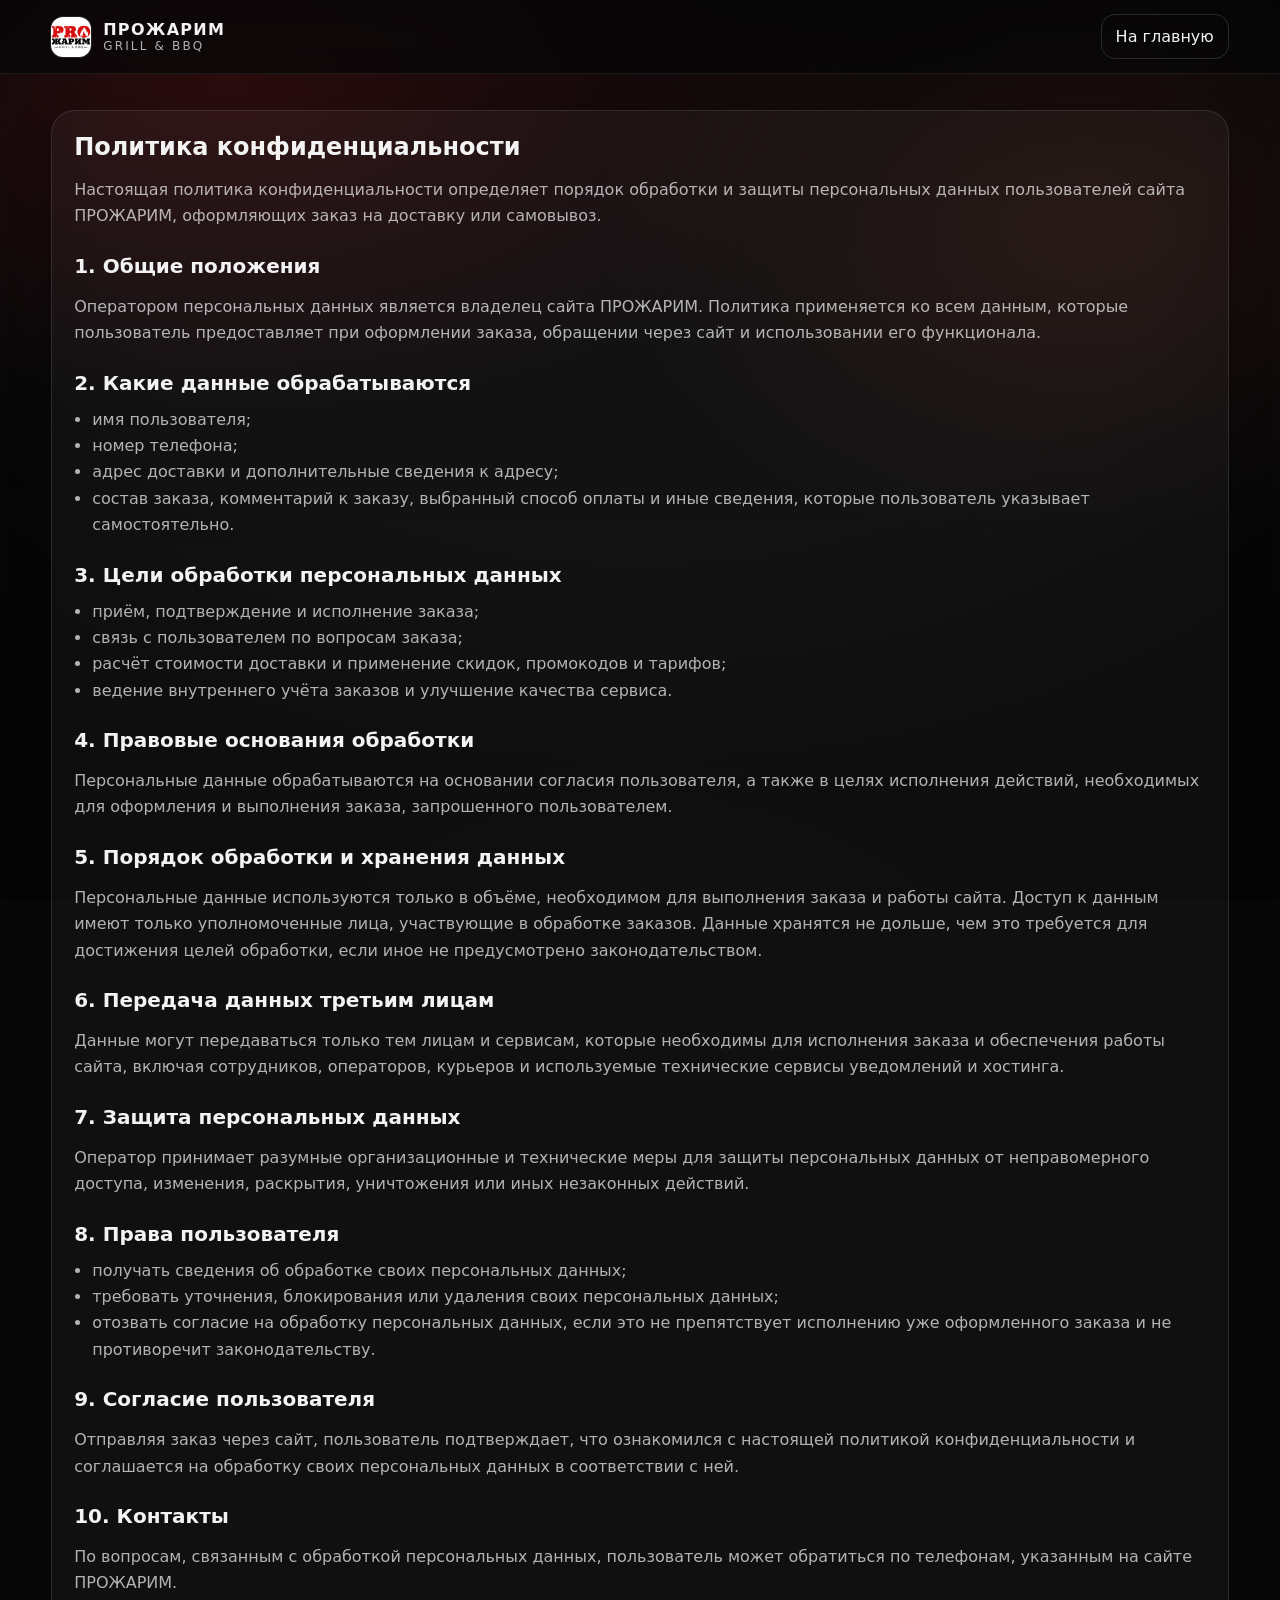
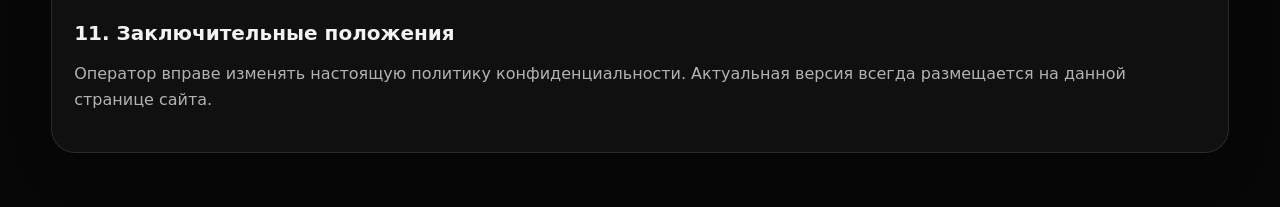
<file: privacy.html>
<!doctype html>
<html lang="ru">
<head>
  <meta charset="utf-8" />
  <meta name="viewport" content="width=device-width,initial-scale=1" />
  <title>ПРОЖАРИМ — Политика конфиденциальности</title>
  <meta name="description" content="Политика конфиденциальности сайта ПРОЖАРИМ." />
  <link rel="icon" href="assets/logo.png" />
  <link rel="stylesheet" href="css/style.css" />
</head>
<body class="policyPage">
  <div class="bg">
    <div class="embers"></div>
    <div class="vignette"></div>
  </div>

  <header class="header">
    <div class="wrap header__row">
      <a class="brand" href="index.html" aria-label="ПРОЖАРИМ">
        <img class="brand__logo" src="assets/logo.png" alt="ПРОЖАРИМ" />
        <div class="brand__text">
          <div class="brand__name">ПРОЖАРИМ</div>
          <div class="brand__sub">GRILL & BBQ</div>
        </div>
      </a>
      <a class="btn btn--ghost" href="index.html">На главную</a>
    </div>
  </header>

  <main class="policyWrap">
    <div class="wrap">
      <article class="policyCard">
        <h1>Политика конфиденциальности</h1>
        <p>Настоящая политика конфиденциальности определяет порядок обработки и защиты персональных данных пользователей сайта ПРОЖАРИМ, оформляющих заказ на доставку или самовывоз.</p>

        <h2>1. Общие положения</h2>
        <p>Оператором персональных данных является владелец сайта ПРОЖАРИМ. Политика применяется ко всем данным, которые пользователь предоставляет при оформлении заказа, обращении через сайт и использовании его функционала.</p>

        <h2>2. Какие данные обрабатываются</h2>
        <ul>
          <li>имя пользователя;</li>
          <li>номер телефона;</li>
          <li>адрес доставки и дополнительные сведения к адресу;</li>
          <li>состав заказа, комментарий к заказу, выбранный способ оплаты и иные сведения, которые пользователь указывает самостоятельно.</li>
        </ul>

        <h2>3. Цели обработки персональных данных</h2>
        <ul>
          <li>приём, подтверждение и исполнение заказа;</li>
          <li>связь с пользователем по вопросам заказа;</li>
          <li>расчёт стоимости доставки и применение скидок, промокодов и тарифов;</li>
          <li>ведение внутреннего учёта заказов и улучшение качества сервиса.</li>
        </ul>

        <h2>4. Правовые основания обработки</h2>
        <p>Персональные данные обрабатываются на основании согласия пользователя, а также в целях исполнения действий, необходимых для оформления и выполнения заказа, запрошенного пользователем.</p>

        <h2>5. Порядок обработки и хранения данных</h2>
        <p>Персональные данные используются только в объёме, необходимом для выполнения заказа и работы сайта. Доступ к данным имеют только уполномоченные лица, участвующие в обработке заказов. Данные хранятся не дольше, чем это требуется для достижения целей обработки, если иное не предусмотрено законодательством.</p>

        <h2>6. Передача данных третьим лицам</h2>
        <p>Данные могут передаваться только тем лицам и сервисам, которые необходимы для исполнения заказа и обеспечения работы сайта, включая сотрудников, операторов, курьеров и используемые технические сервисы уведомлений и хостинга.</p>

        <h2>7. Защита персональных данных</h2>
        <p>Оператор принимает разумные организационные и технические меры для защиты персональных данных от неправомерного доступа, изменения, раскрытия, уничтожения или иных незаконных действий.</p>

        <h2>8. Права пользователя</h2>
        <ul>
          <li>получать сведения об обработке своих персональных данных;</li>
          <li>требовать уточнения, блокирования или удаления своих персональных данных;</li>
          <li>отозвать согласие на обработку персональных данных, если это не препятствует исполнению уже оформленного заказа и не противоречит законодательству.</li>
        </ul>

        <h2>9. Согласие пользователя</h2>
        <p>Отправляя заказ через сайт, пользователь подтверждает, что ознакомился с настоящей политикой конфиденциальности и соглашается на обработку своих персональных данных в соответствии с ней.</p>

        <h2>10. Контакты</h2>
        <p>По вопросам, связанным с обработкой персональных данных, пользователь может обратиться по телефонам, указанным на сайте ПРОЖАРИМ.</p>

        <h2>11. Заключительные положения</h2>
        <p>Оператор вправе изменять настоящую политику конфиденциальности. Актуальная версия всегда размещается на данной странице сайта.</p>
      </article>
    </div>
  </main>
</body>
</html>
</file>
<file: css/style.css>
:root{
  --bg:#070708;
  --bg2:#0b0b0d;
  --card:rgba(255,255,255,.06);
  --card2:rgba(255,255,255,.08);
  --stroke:rgba(255,255,255,.12);
  --txt:#f3f3f4;
  --muted:rgba(243,243,244,.72);

  --accent:#ff2b2b;
  --accent2:#ff5a2b;
  --accentSoft:#ffcc7a;

  --accentRgb:255,43,43;
  --accent2Rgb:255,90,43;
  --accentSoftRgb:255,204,122;

  --shadow: 0 20px 60px rgba(0,0,0,.55);
  --r:18px;
  --r2:24px;
}

*{box-sizing:border-box}
[hidden]{display:none !important;}
html,body{height:100%}

body{
  margin:0;
  font-family:ui-sans-serif,system-ui,-apple-system,Segoe UI,Roboto,Arial;
  background:var(--bg);
  color:var(--txt);
  overflow-x:hidden;
  padding-top:76px;
}

a{color:inherit;text-decoration:none}
.wrap{width:min(1180px,92vw);margin:0 auto}

.bg{
  position:fixed; inset:0;
  background:
    radial-gradient(1200px 600px at 18% 10%, rgba(var(--accentRgb),.14), transparent 55%),
    radial-gradient(900px 600px at 85% 25%, rgba(var(--accent2Rgb),.10), transparent 55%),
    radial-gradient(800px 600px at 50% 120%, rgba(var(--accentSoftRgb),.06), transparent 55%),
    linear-gradient(180deg,var(--bg),var(--bg2));
  z-index:-3;
}

.embers{
  position:absolute; inset:-40px;
  background-image:
    radial-gradient(2px 2px at 20% 30%, rgba(var(--accent2Rgb),.55), transparent 60%),
    radial-gradient(2px 2px at 70% 60%, rgba(var(--accentRgb),.45), transparent 60%),
    radial-gradient(1px 1px at 40% 80%, rgba(var(--accentSoftRgb),.35), transparent 60%),
    radial-gradient(1px 1px at 80% 20%, rgba(var(--accentSoftRgb),.25), transparent 60%);
  filter:blur(.2px);
  opacity:.55;
  animation:float 8s ease-in-out infinite;
}

@keyframes float{
  0%,100%{transform:translateY(0)}
  50%{transform:translateY(18px)}
}

.vignette{
  position:absolute; inset:0;
  background:radial-gradient(1200px 800px at 50% 20%, transparent 45%, rgba(0,0,0,.55) 78%);
  z-index:-2;
}

.header{
  position:fixed;
  top:0; left:0; right:0;
  z-index:20;
  background:rgba(6,6,7,.72);
  backdrop-filter:blur(14px);
  border-bottom:1px solid rgba(255,255,255,.08);
  transform:none !important;
  opacity:1 !important;
  visibility:visible !important;
}

.header__row{
  display:flex; align-items:center; justify-content:space-between;
  padding:14px 0;
  gap:16px;
}

.brand{display:flex; align-items:center; gap:12px}
.brand__logo{
  width:40px; height:40px;
  border-radius:12px;
  box-shadow:0 0 0 1px rgba(255,255,255,.10);
}
.brand__name{font-weight:900; letter-spacing:.08em}
.brand__sub{font-size:12px; color:var(--muted); letter-spacing:.18em}

.nav{display:flex; gap:14px}
.nav__link{
  padding:10px 12px;
  border-radius:999px;
  color:var(--muted);
  border:1px solid transparent;
}
.nav__link:hover{
  color:var(--txt);
  border-color:rgba(255,255,255,.10);
  background:rgba(255,255,255,.04);
}

.cartBtn{
  display:flex; align-items:center; gap:10px;
  padding:10px 14px;
  border-radius:999px;
  border:1px solid rgba(255,255,255,.12);
  background:rgba(255,255,255,.04);
  color:var(--txt);
  cursor:pointer;
}
.cartBtn:hover{border-color:rgba(255,255,255,.22)}

.cartBtn__count{
  min-width:24px; height:24px;
  border-radius:999px;
  display:grid; place-items:center;
  background:linear-gradient(90deg,var(--accent),var(--accent2));
  font-weight:800;
  box-shadow:0 10px 30px rgba(var(--accentRgb),.22);
}

.hero{padding:42px 0 10px}

.hero__grid{
  display:grid;
  grid-template-columns:1.2fr .8fr;
  gap:22px;
  align-items:stretch;
}

@media (max-width:920px){
  .nav{display:none}
  .hero__grid{grid-template-columns:1fr}
}

.pill{
  display:inline-flex; gap:10px; align-items:center;
  padding:8px 12px;
  border-radius:999px;
  border:1px solid rgba(255,255,255,.12);
  background:rgba(255,255,255,.04);
  color:var(--muted);
  font-size:13px;
}

.hero__title{
  margin:14px 0 8px;
  font-size:clamp(34px,4vw,54px);
  line-height:1.05;
  font-weight:950;
  letter-spacing:-.02em;
}

.grad{
  background:linear-gradient(90deg,var(--accent),var(--accentSoft),var(--accent2));
  -webkit-background-clip:text;
  background-clip:text;
  color:transparent;
}

.hero__desc{color:var(--muted); font-size:16px; max-width:56ch}
.hero__cta{display:flex; gap:12px; margin:18px 0; flex-wrap:wrap}

.btn{
  border:1px solid rgba(255,255,255,.14);
  background:rgba(255,255,255,.04);
  color:var(--txt);
  padding:12px 14px;
  border-radius:14px;
  cursor:pointer;
  display:inline-flex; align-items:center; justify-content:center;
  gap:10px;
}
.btn:hover{border-color:rgba(255,255,255,.26)}

.btn--primary{
  border-color:transparent;
  background:linear-gradient(90deg,var(--accent),var(--accent2));
  box-shadow:0 16px 40px rgba(var(--accentRgb),.22);
  font-weight:900;
}
.btn--primary:hover{filter:saturate(1.06) brightness(1.02)}
.btn--ghost{background:transparent}
.w100{width:100%}

.hero__stats{
  display:grid;
  grid-template-columns:repeat(3,1fr);
  gap:12px;
  margin-top:8px;
}

.stat{
  border:1px solid rgba(255,255,255,.10);
  background:rgba(255,255,255,.04);
  border-radius:var(--r);
  padding:12px;
}
.stat__num{font-weight:950; font-size:18px}
.stat__txt{color:var(--muted); font-size:13px}

.flameCard{
  height:100%;
  border-radius:var(--r2);
  border:1px solid rgba(255,255,255,.12);
  background:
    radial-gradient(900px 400px at 30% 20%, rgba(var(--accentRgb),.18), transparent 55%),
    rgba(255,255,255,.04);
  box-shadow:var(--shadow);
  padding:16px;
  position:relative;
  overflow:hidden;
}
.flameCard::after{
  content:"";
  position:absolute; inset:-60px;
  background:
    radial-gradient(180px 120px at 20% 30%, rgba(var(--accentSoftRgb),.22), transparent 60%),
    radial-gradient(220px 160px at 70% 60%, rgba(var(--accentRgb),.18), transparent 60%);
  filter:blur(14px);
  opacity:.65;
}
.flameCard > *{position:relative; z-index:1}

.flameCard__badge{
  display:inline-flex;
  padding:6px 10px;
  border-radius:999px;
  background:rgba(var(--accentRgb),.14);
  border:1px solid rgba(var(--accentRgb),.35);
  color:var(--accentSoft);
  font-weight:900;
  letter-spacing:.12em;
  font-size:12px;
}
.flameCard__title{margin:10px 0 12px; font-weight:950; font-size:18px}
.flameCard__list{display:grid; gap:10px}
.flameCard__hint{margin-top:12px; color:var(--muted); font-size:13px}

.section{padding:42px 0}
.section--dark{
  background:rgba(255,255,255,.02);
  border-top:1px solid rgba(255,255,255,.06);
  border-bottom:1px solid rgba(255,255,255,.06);
}

.section__head{
  display:flex; align-items:flex-end; justify-content:space-between;
  gap:16px; flex-wrap:wrap;
}
.section__title{margin:0 0 8px; font-size:28px; font-weight:950}
.section__tools{display:flex; gap:12px; align-items:center; flex-wrap:wrap}

.tabs{display:flex; gap:8px; flex-wrap:wrap}
.tab{
  padding:10px 12px;
  border-radius:999px;
  border:1px solid rgba(255,255,255,.12);
  background:rgba(255,255,255,.03);
  color:var(--muted);
  cursor:pointer;
}
.tab.isOn{
  color:var(--txt);
  border-color:rgba(var(--accentRgb),.40);
  background:rgba(var(--accentRgb),.10);
}

.search input{
  width:min(360px,86vw);
  padding:11px 12px;
  border-radius:14px;
  border:1px solid rgba(255,255,255,.12);
  background:rgba(0,0,0,.25);
  color:var(--txt);
  outline:none;
}
.search input:focus{border-color:rgba(var(--accentRgb),.45)}

.grid{
  display:grid;
  grid-template-columns:repeat(4,1fr);
  gap:14px;
  margin-top:16px;
}
@media (max-width:1100px){ .grid{grid-template-columns:repeat(3,1fr)} }
@media (max-width:780px){ .grid{grid-template-columns:repeat(2,1fr)} }

.card{
  border-radius:var(--r2);
  border:1px solid rgba(255,255,255,.10);
  background:rgba(255,255,255,.04);
  overflow:hidden;
  display:flex;
  flex-direction:column;
  box-shadow:0 14px 40px rgba(0,0,0,.35);
  transition:transform .15s ease,border-color .15s ease;
}
.card:hover{transform:translateY(-2px); border-color:rgba(255,255,255,.18)}
.card__img{aspect-ratio:4/3; width:100%; object-fit:cover; background:#111}
.card__body{padding:12px 12px 14px; display:grid; gap:10px}
.card__cat{color:var(--muted); font-size:12px; letter-spacing:.12em; text-transform:uppercase}
.card__name{font-weight:950}
.card__desc{color:var(--muted); font-size:13px; min-height:34px}
.card__row{display:flex; justify-content:space-between; align-items:center; gap:10px}
.price{font-weight:950}
.meta{color:var(--muted); font-size:12px}

.drawer,.modal{position:fixed; inset:0; display:none; z-index:50}
.drawer.isOn,.modal.isOn{display:block}
.drawer__backdrop,.modal__backdrop{position:absolute; inset:0; background:rgba(0,0,0,.66)}

.drawer__panel{
  position:absolute; right:0; top:0; bottom:0;
  width:min(420px,94vw);
  background:rgba(10,10,12,.92);
  border-left:1px solid rgba(255,255,255,.10);
  backdrop-filter:blur(16px);
  display:flex; flex-direction:column;
}

.drawer__head,.modal__head{
  display:flex; align-items:center; justify-content:space-between;
  padding:14px;
  border-bottom:1px solid rgba(255,255,255,.08);
}

.drawer__title,.modal__title{font-weight:950; font-size:16px}

.iconBtn{
  border:1px solid rgba(255,255,255,.12);
  background:rgba(255,255,255,.04);
  color:var(--txt);
  border-radius:12px;
  padding:8px 10px;
  cursor:pointer;
}

.drawer__body{padding:12px 14px; overflow:auto; flex:1}
.drawer__foot{padding:14px; border-top:1px solid rgba(255,255,255,.08)}
.sumRow{display:flex; justify-content:space-between; align-items:center; margin-bottom:10px}
.sumVal{font-weight:950}

.cartItems{display:grid; gap:10px}
.cartItem{
  display:grid;
  grid-template-columns:52px 1fr auto;
  gap:10px; align-items:center;
  border:1px solid rgba(255,255,255,.08);
  background:rgba(255,255,255,.03);
  border-radius:16px;
  padding:10px;
}
.cartItem img{width:52px; height:52px; border-radius:14px; object-fit:cover}
.cartItem__name{font-weight:900; font-size:14px}
.cartItem__meta{color:var(--muted); font-size:12px}

.qty{display:flex; gap:8px; align-items:center}
.qty button{
  width:34px; height:34px;
  border-radius:12px;
  border:1px solid rgba(255,255,255,.12);
  background:rgba(255,255,255,.04);
  color:var(--txt);
  cursor:pointer;
}
.qty span{min-width:18px; text-align:center; font-weight:900}

.modal__panel{
  position:absolute; left:50%; top:50%;
  transform:translate(-50%,-50%);
  width:min(860px,94vw);
  max-height:90vh;
  overflow:hidden;
  background:rgba(10,10,12,.92);
  border:1px solid rgba(255,255,255,.12);
  border-radius:24px;
  box-shadow:var(--shadow);
  backdrop-filter:blur(16px);
}

.modal__body{padding:14px; overflow:auto; max-height:calc(90vh - 58px)}
.field{display:grid; gap:8px; margin-bottom:12px}
label{color:var(--muted); font-size:13px}

input,select{
  padding:12px 12px;
  border-radius:14px;
  border:1px solid rgba(255,255,255,.12);
  background:rgba(0,0,0,.26);
  color:var(--txt);
  outline:none;
}
input:focus,select:focus{border-color:rgba(var(--accentRgb),.45)}

.selectWrap{
  position:relative;
}

.selectNative{
  width:100%;
  appearance:none;
  -webkit-appearance:none;
  -moz-appearance:none;
  padding-right:44px;
  cursor:pointer;
  background:
    linear-gradient(180deg, rgba(255,255,255,.04), rgba(255,255,255,.02)),
    rgba(0,0,0,.26);
  box-shadow: inset 0 1px 0 rgba(255,255,255,.04);
}

.selectWrap:hover .selectNative{
  border-color:rgba(var(--accentRgb),.28);
}

.selectCaret{
  pointer-events:none;
  position:absolute;
  right:14px;
  top:50%;
  width:10px;
  height:10px;
  border-right:2px solid rgba(255,255,255,.78);
  border-bottom:2px solid rgba(255,255,255,.78);
  transform:translateY(-60%) rotate(45deg);
  opacity:.82;
}

.selectWrap::before{
  content:"";
  position:absolute;
  right:38px;
  top:10px;
  bottom:10px;
  width:1px;
  background:rgba(255,255,255,.08);
}

.formGrid{display:grid; grid-template-columns:1fr 1fr; gap:12px}
@media (max-width:760px){ .formGrid{grid-template-columns:1fr} }

.formGrid--3{grid-template-columns:repeat(3,1fr)}
@media (max-width:760px){ .formGrid--3{grid-template-columns:1fr} }

.seg{display:flex; gap:10px}
.seg__btn{
  flex:1;
  padding:12px;
  border-radius:14px;
  border:1px solid rgba(255,255,255,.12);
  background:rgba(255,255,255,.03);
  color:var(--muted);
  cursor:pointer;
  font-weight:900;
}
.seg__btn.isOn{
  color:var(--txt);
  border-color:rgba(var(--accentRgb),.40);
  background:rgba(var(--accentRgb),.10);
}

.hint{color:var(--muted); font-size:12px}

.mapWrap{
  border-radius:18px;
  overflow:hidden;
  border:1px solid rgba(255,255,255,.10);
}
.map{height:320px; background:#111}
.mapInfo{
  padding:10px 12px;
  border-top:1px solid rgba(255,255,255,.08);
  color:var(--muted);
  font-size:13px;
  background:rgba(255,255,255,.03);
}

.totalBox{
  border:1px solid rgba(255,255,255,.10);
  background:rgba(255,255,255,.03);
  border-radius:18px;
  padding:12px;
  margin:12px 0;
}
.totalRow{display:flex; justify-content:space-between; padding:6px 2px}
.totalRow--grand{
  border-top:1px solid rgba(255,255,255,.08);
  margin-top:6px;
  padding-top:10px;
}
.small{font-size:12px}

.infoGrid{
  display:grid;
  grid-template-columns:repeat(3,1fr);
  gap:14px;
  margin-top:14px;
}
@media (max-width:900px){ .infoGrid{grid-template-columns:1fr} }

.infoCard{
  border:1px solid rgba(255,255,255,.10);
  background:rgba(255,255,255,.03);
  border-radius:22px;
  padding:14px;
}
.infoCard__title{font-weight:950; margin-bottom:8px}
.infoCard__text{color:var(--muted)}
.list{margin:10px 0 0; padding-left:18px; color:var(--muted)}

.contacts{
  display:flex; align-items:flex-end; justify-content:space-between;
  gap:16px; flex-wrap:wrap;
}
.contacts__cards{display:flex; gap:12px; flex-wrap:wrap}

.contactCard{
  border:1px solid rgba(255,255,255,.10);
  background:rgba(255,255,255,.03);
  border-radius:18px;
  padding:12px 14px;
  min-width:220px;
}
.contactCard__label{color:var(--muted); font-size:12px}
.contactCard__value{font-weight:950; font-size:16px}

.footer{margin-top:22px}
.footer__line{height:1px; background:rgba(255,255,255,.08); margin:14px 0}
.footer__row{display:flex; justify-content:space-between; gap:12px; flex-wrap:wrap; font-size:12px}
.muted{color:var(--muted)}

.toast{
  display:none;
  margin-top:10px;
  padding:10px 12px;
  border-radius:14px;
  border:1px solid rgba(255,255,255,.12);
  background:rgba(255,255,255,.04);
  color:var(--txt);
}
.toast.isOn{display:block}

.field--suggest{position:relative}

#addressSuggest{
  position:absolute;
  left:0; right:0;
  top:calc(100% + 6px);
  background:rgba(12,12,14,.98);
  border:1px solid rgba(255,255,255,.12);
  border-radius:12px;
  overflow:hidden;
  z-index:9999;
  max-height:240px;
  overflow-y:auto;
  box-shadow:0 18px 50px rgba(0,0,0,.55);
}

#addressSuggest .suggest__item{
  padding:10px 12px;
  cursor:pointer;
  color:rgba(255,255,255,.88);
}
#addressSuggest .suggest__item:hover{
  background:rgba(255,255,255,.06);
}

/* ===== Fancy cart / custom selects / scrollbars ===== */
.cartBtn--pulse{
  animation:cartPulse .48s ease;
}

@keyframes cartPulse{
  0%{transform:scale(1)}
  45%{transform:scale(1.08)}
  100%{transform:scale(1)}
}

.flyToCart{
  position:fixed;
  z-index:99999;
  object-fit:cover;
  border-radius:18px;
  pointer-events:none;
  box-shadow:0 18px 40px rgba(0,0,0,.42);
  transition:transform .62s cubic-bezier(.2,.8,.2,1), opacity .62s ease;
  will-change:transform, opacity;
}

html{
  scrollbar-color: rgb(var(--accent2Rgb)) rgba(255,255,255,.08);
  scrollbar-width:thin;
}

*::-webkit-scrollbar{
  width:10px;
  height:10px;
}

*::-webkit-scrollbar-track{
  background:rgba(255,255,255,.05);
  border-radius:999px;
}

*::-webkit-scrollbar-thumb{
  background:linear-gradient(180deg, rgba(var(--accentRgb),.95), rgba(var(--accent2Rgb),.95));
  border-radius:999px;
  border:2px solid rgba(0,0,0,.15);
}

*::-webkit-scrollbar-thumb:hover{
  background:linear-gradient(180deg, rgba(var(--accentSoftRgb),.95), rgba(var(--accent2Rgb),.98));
}

.drawer__body,
.modal__body,
#addressSuggest{
  scrollbar-gutter:stable;
}

select option{
  background:#121214;
  color:var(--txt);
}

/* Promo / links / privacy */
.promoRow{display:grid;grid-template-columns:1fr auto;gap:10px;align-items:center}
.promoApplyBtn{white-space:nowrap;min-width:132px}
#promoBadge{display:inline-flex;align-items:center;justify-content:center;min-width:56px;padding:3px 8px;border-radius:999px;border:1px solid rgba(var(--accent2Rgb),.35);background:rgba(var(--accent2Rgb),.12);color:var(--accentSoft);font-size:12px;font-weight:800;margin-left:6px}
.contactActions{display:flex;gap:10px;flex-wrap:wrap;margin-top:18px;justify-content:center}
.socialBtn{display:inline-flex;align-items:center;gap:10px;padding:10px 14px;border-radius:14px;border:1px solid rgba(255,255,255,.10);background:rgba(255,255,255,.04);color:var(--txt);transition:transform .18s ease,border-color .18s ease,background .18s ease}
.socialBtn:hover{transform:translateY(-1px);border-color:rgba(var(--accent2Rgb),.38);background:rgba(var(--accent2Rgb),.08)}
.socialBtn svg{width:18px;height:18px;flex:0 0 18px}
.footer__policy{color:var(--muted);transition:color .18s ease}
.footer__policy:hover{color:var(--accentSoft)}
.policyPage .policyWrap{padding:34px 0 54px}
.policyCard{border:1px solid rgba(255,255,255,.10);background:rgba(255,255,255,.04);border-radius:24px;padding:22px;box-shadow:0 14px 40px rgba(0,0,0,.25)}
.policyCard h1,.policyCard h2{margin:0 0 12px}
.policyCard h2{margin-top:24px;font-size:20px}
.policyCard p,.policyCard li{color:var(--muted);line-height:1.65}
.policyCard ul{margin:8px 0 0;padding-left:18px}

/* Promotions / back to top */
.promotionsSection{padding-top:12px}

.promoSlider{
  display:flex;
  flex-direction:column;
  gap:18px;
  margin-top:16px;
}

.promoSlide{
  position:relative;
  width:100%;
  border-radius:26px;
  overflow:hidden;
  border:1px solid rgba(255,255,255,.10);
  background:#0b0b0d;
  box-shadow:0 18px 48px rgba(0,0,0,.34);
}

.promoSlide__img{
  display:block;
  width:100%;
  height:auto;
  object-fit:contain;
  object-position:center;
  background:#0b0b0d;
}

.promoSlide__content{
  display:none;
}

.promoSlide::before,
.promoSlide::after{
  display:none;
}

@media (max-width:900px){
  .promoSlider{
    gap:14px;
  }

  .promoSlide{
    border-radius:22px;
  }
}

.backToTop{
  position:fixed;
  right:20px;
  bottom:20px;
  width:52px;
  height:52px;
  display:grid;
  place-items:center;
  border-radius:18px;
  border:1px solid rgba(var(--accent2Rgb),.25);
  background:linear-gradient(180deg,rgba(var(--accentRgb),.95),rgba(var(--accent2Rgb),.95));
  color:#fff;
  box-shadow:0 18px 34px rgba(var(--accentRgb),.28);
  cursor:pointer;
  z-index:60;
  opacity:0;
  transform:translateY(16px) scale(.92);
  pointer-events:none;
  transition:opacity .22s ease,transform .22s ease,filter .18s ease;
}
.backToTop.isOn{opacity:1;transform:translateY(0) scale(1);pointer-events:auto}
.backToTop:hover{filter:brightness(1.06) saturate(1.04)}
.backToTop svg{width:22px;height:22px}
</file>
